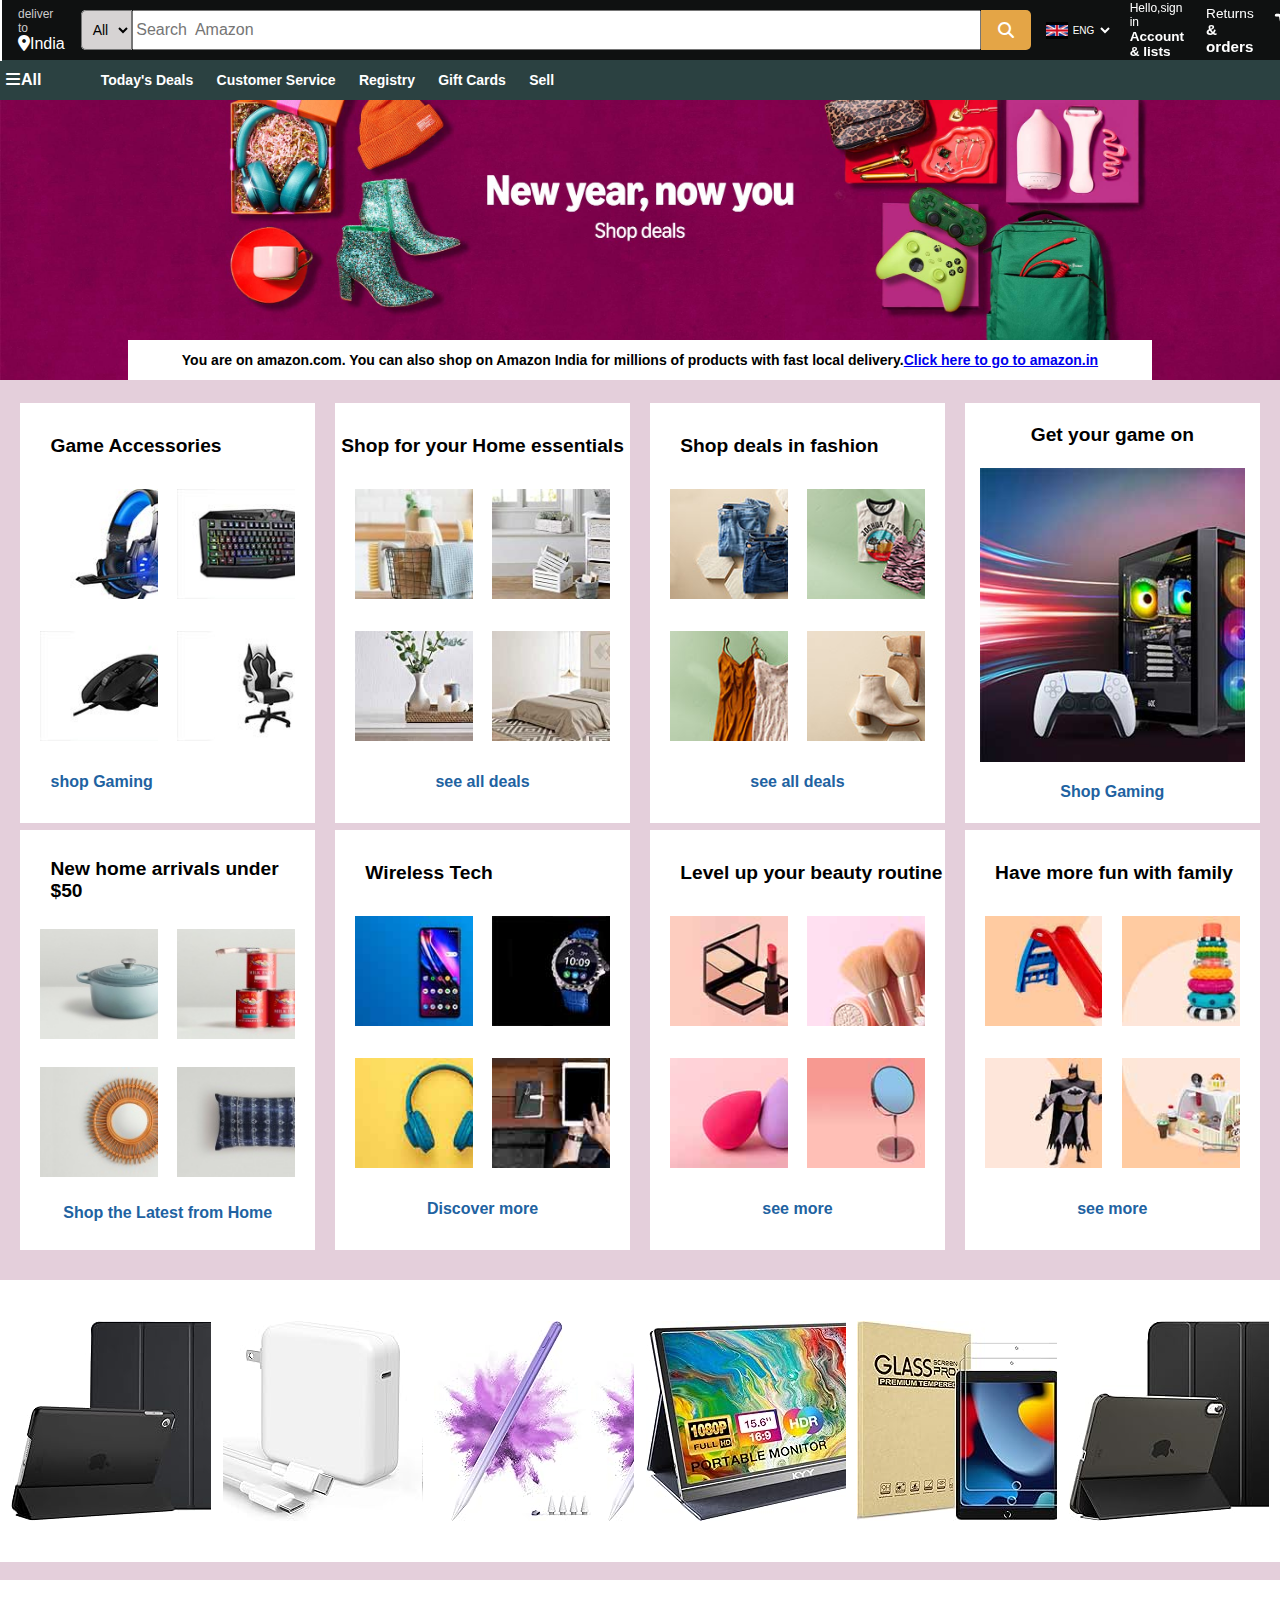
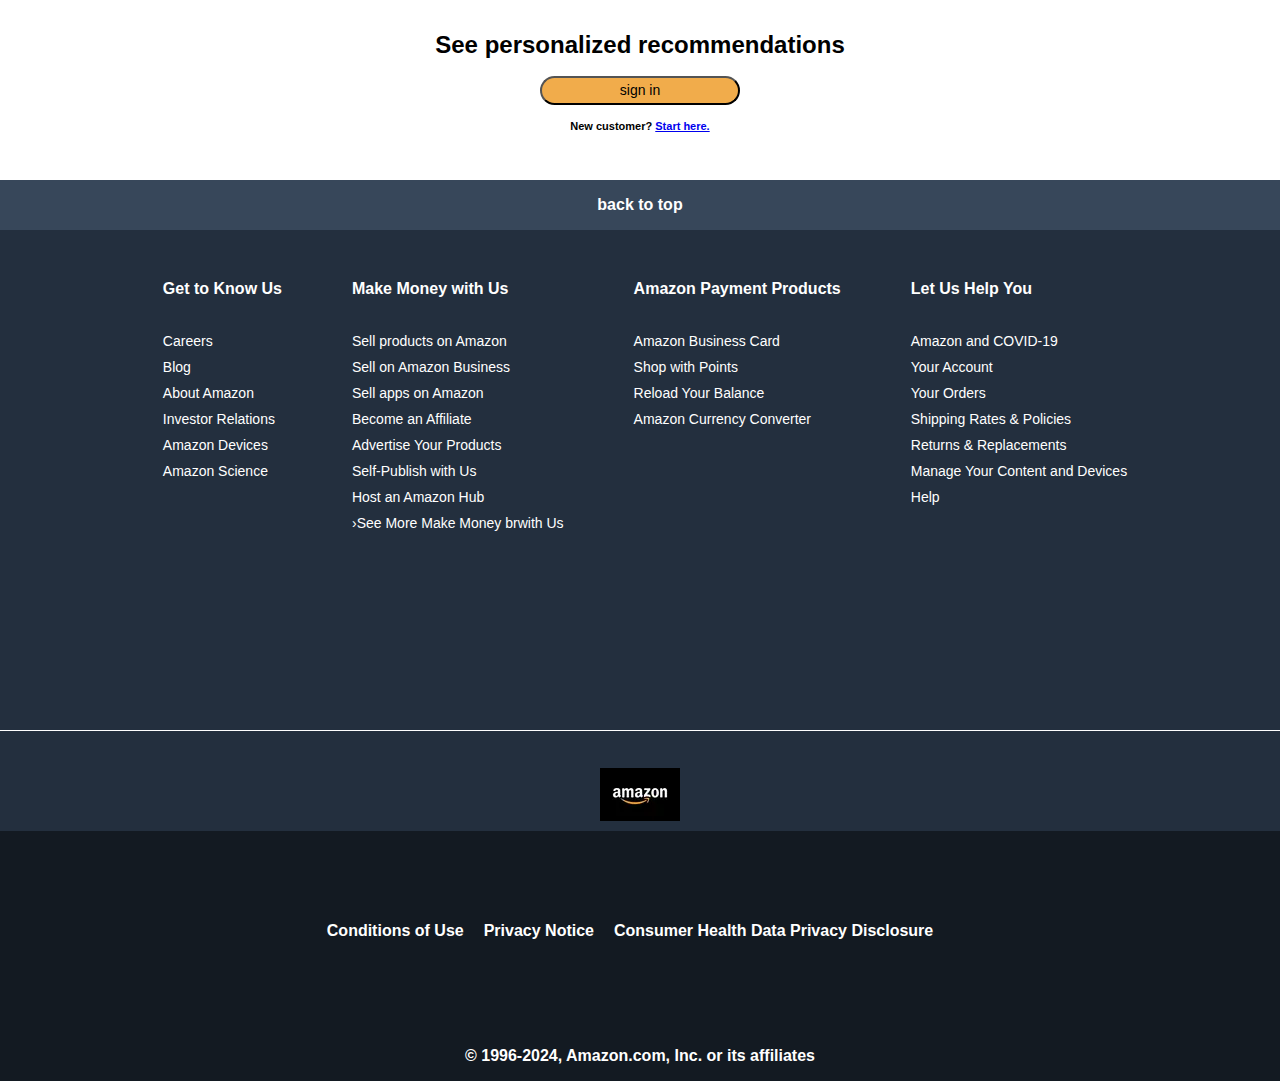
<file: index.html>
<!DOCTYPE html>
<html lang="en">
<head>
    <meta charset="UTF-8">
    <meta name="viewport" content="width=device-width, initial-scale=1.0">
    <title>Amazon_demo</title>
    <link rel="stylesheet" href="https://cdnjs.cloudflare.com/ajax/libs/font-awesome/6.7.2/css/all.min.css" integrity="sha512-Evv84Mr4kqVGRNSgIGL/F/aIDqQb7xQ2vcrdIwxfjThSH8CSR7PBEakCr51Ck+w+/U6swU2Im1vVX0SVk9ABhg==" crossorigin="anonymous" referrerpolicy="no-referrer">
    <link rel="stylesheet" href="index.css">
</head>
<body>
<header id="lets-go-top">
    <!-- for navigation bar  -->
     <div class="navbar">

        <div class="nav-logo border">
            <div class="logo">

            </div>
        </div>

        <!--for adress box-->
        <div class="address-box border">
            <p class="addr1">deliver to</p>
            <div class="icon">
                <i class="fa-solid fa-location-dot"></i>
                <p class="add2">India</p>
            </div>
        </div>

        <!--for search bar-->

        <div class="search">
            <div class="search-select">
                <select name="" id="" class="select">
                    <option value="">All</option>
                </select>
            </div>
            <div class="search-bar border">
                <input type="search" placeholder="Search  Amazon" class="bar">
            </div>
            <div class="search-button border">
                <i class="fa-solid fa-magnifying-glass"></i>
            </div>
        </div>

    <!--for language selection-->
    <div class="nav-lang ">
        <div class="lang-logo">
            
        </div>

        <select name="" id="" class="lang-name border">
            <option value="">ENG</option>
            <option value="">FRENCH</option>
            <option value="">HINDI</option>
        </select>
    </div>

    <!--for greeting box-->

    <div class="nav-greet border">
        <div class="nav-greet1">Hello,sign in</div>
        <div class="nav-greet2"><b>Account & lists</b></div>
    </div>

    <!--for returns and order box-->
    <div class="nav-returnbox  border">
        <div class="nav-return1">Returns</div>
        <div class="nav-return2"><b>& orders<b></div>
    </div>

    <!--for cart box in navbar-->

    <div class="nav-cart border">
        <div class="nav-cart-logo" style="transform: scale(1.8);">
            <i class="fa-solid fa-cart-shopping "></i>
        </div>
        <div class="nav-cart-text">
            <b>Cart</b>
        </div>
    </div>

     </div>
     <!--for invisible div-->
     <div class="invisible-div">
        
     </div>
     <!--for mini nav bar-->
  
    <div class="panel">
        <div class="panel-menu">
            <div class="menulogo border">
                <i class="fa-solid fa-bars"></i>
            </div>
            <div>All</div>
        </div>
        <div class="panel-options border">
            <p>Today's Deals</p>
            <p>Customer Service</p>
            <p> Registry</p>
            <p>Gift Cards</p> 
            <p>Sell</p>

        </div>
    </div>


</header>

<div class="hero_section">
    <div class="hero_message">You are on amazon.com. You can also shop on Amazon India for millions of products with fast local delivery. <a href="#"> Click here to go to amazon.in</a></div>
</div>

<div class="body_boxes">
    <div class="boxes">

        <div class="box1">
            <span style="color: black;font-weight: 700; font-size: 1.2rem;">  Game Accessories</span>
            
            <div class="box1-1">

            </div>
            <div class="box1-2">

            </div>
            <div class="box1-3">

            </div>
            <div class="box1-4">

            </div>
            <span style="color: #2162a1;">shop Gaming</span>

        </div>
     
       <div class="box2">
        <span style="color: black;font-weight: 700; font-size: 1.2rem;">Shop for your Home essentials</span>
        
        <div class="box2-1">

        </div>
        <div class="box2-2">

        </div>
        <div class="box2-3">

        </div>
        <div class="box2-4">

        </div>
        <span style="color: #2162a1;">see all deals</span>

       </div>


        <div class="box3">
             <span style="color: black;font-weight: 700; font-size: 1.2rem; width: 100%; margin-left: 30px;">Shop deals in fashion</span>
             
             <div class="box3-1">

             </div>
             <div class="box3-2">

             </div>
             <div class="box3-3">

             </div>
             <div class="box3-4">

             </div>
             <span style="color: #2162a1;">see all deals</span>

        </div>

        <div class="box4">
         <span style="color: black;font-weight: 700; font-size: 1.2rem;">Get your game on</span>
         <div class="box4-1">
            
         </div>
         <span style="color: #2162a1;">Shop Gaming</span>
        </div>
        
    

    <div class="box5">
        <span style="color: black;font-weight: 700; font-size: 1.2rem; width: 100%; margin-left: 30px;">New home arrivals under $50</span>
        
        <div class="box5-1">

        </div>
        <div class="box5-2">

        </div>
        <div class="box5-3">

        </div>
        <div class="box5-4">

        </div>
        <span style="color: #2162a1;">Shop the Latest from Home</span>

   </div>

   <div class="box6">
    <span style="color: black;font-weight: 700; font-size: 1.2rem; width: 100%; margin-left: 30px;">Wireless Tech</span>
    
    <div class="box6-1">

    </div>
    <div class="box6-2">

    </div>
    <div class="box6-3">

    </div>
    <div class="box6-4">

    </div>
    <span style="color: #2162a1;">Discover more</span>

    </div>

    <div class="box7">
        <span style="color: black;font-weight: 700; font-size: 1.2rem; width: 100%; margin-left: 30px;">Level up your beauty routine</span>
        
        <div class="box7-1">

        </div>
        <div class="box7-2">

        </div>
        <div class="box7-3">

        </div>
        <div class="box7-4">

        </div>
        <span style="color: #2162a1;">see more</span>

   </div>

   <div class="box8">
    <span style="color: black;font-weight: 700; font-size: 1.2rem; width: 100%; margin-left: 30px;">Have more fun with family</span>
    
    <div class="box8-1">

    </div>
    <div class="box8-2">

    </div>
    <div class="box8-3">

    </div>
    <div class="box8-4">

    </div>
    <span style="color: #2162a1;">see more</span>

   </div>


  
</div>
</div>
<div class="hero2-cont">

    <div class="hero-sec2">

        <div class="hero1">
    
        </div>
        <div class="hero2">
    
        </div>
        <div class="hero3">
    
        </div>
        <div class="hero4">
    
        </div>
        <div class="hero5">
    
        </div>
        <div class="hero6">
    
        </div>
    
    </div>

</div>

<div class="sign-in">

    <div class="sign-in-1">

        See personalized recommendations
        
    </div>
    
    <div class="sign-in-2">

        <button>sign in</button>
       
    </div>
    
    <div class="sign-in-3">
        <p>New customer? <a href="#">Start here.</a></p>
    </div>
    

</div>


<footer>

    <div class="back-to-top">
         <span style="color: white;"><a href="#lets-go-top">back to top</a></span>
    </div>

    <div class="other-options">

        <ul>
            <li style="display: inline-block; font-size: 16px; font-weight: 800; margin-bottom: 25px; margin-top: 50px;">Get to Know Us</li>
            <li>Careers</li>
            <li>Blog</li>
            <li>About Amazon</li>
            <li>Investor Relations</li>
            <li>Amazon Devices</li>
            <li>Amazon Science</li>
            

        </ul>
        
        <ul>
            <li style="display: inline-block; font-size: 16px; font-weight: 800; margin-bottom: 25px; margin-top: 50px;">Make Money with Us</li>
            <li>Sell products on Amazon</li>
            <li>Sell on Amazon Business</li>
            <li>Sell apps on Amazon</li>
            <li>Become an Affiliate</li>
            <li>Advertise Your Products</li>
            <li>Self-Publish with Us</li>
            <li>Host an Amazon Hub</li>
            <li>›See More Make Money brwith Us</li>
        </ul>

        <ul>
            <li style="display: inline-block; font-size: 16px; font-weight: 800; margin-bottom: 25px; margin-top: 50px;">Amazon Payment Products</li>
            <li>Amazon Business Card</li>
            <li>Shop with Points</li>
            <li>Reload Your Balance</li>
            <li>Amazon Currency Converter</li>
        </ul>

        <ul>
            <li style="display: inline-block; font-size: 16px; font-weight: 800; margin-bottom: 25px; margin-top: 50px;">Let Us Help You</li>
            <li>Amazon and COVID-19</li>
            <li>Your Account</li>
            <li>Your Orders</li>
            <li>Shipping Rates & Policies</li>
            <li>Returns & Replacements</li>
            <li>Manage Your Content and Devices</li>
            <li>Help</li>
        </ul>  

    </div>

    
    <div class="amaz-logo">
        <div class="logo-fin">

        </div>
    </div>

    <div class="copyright">

        <a>Conditions of Use</a>
        <a>Privacy Notice</a>
        <a>Consumer Health Data Privacy Disclosure</a>
        
        
    </div>

    <div class="sub-copyright">
        <a style="display: block;">© 1996-2024, Amazon.com, Inc. or its affiliates</a>
    </div>
    


</footer>

</body>
</html>
</file>
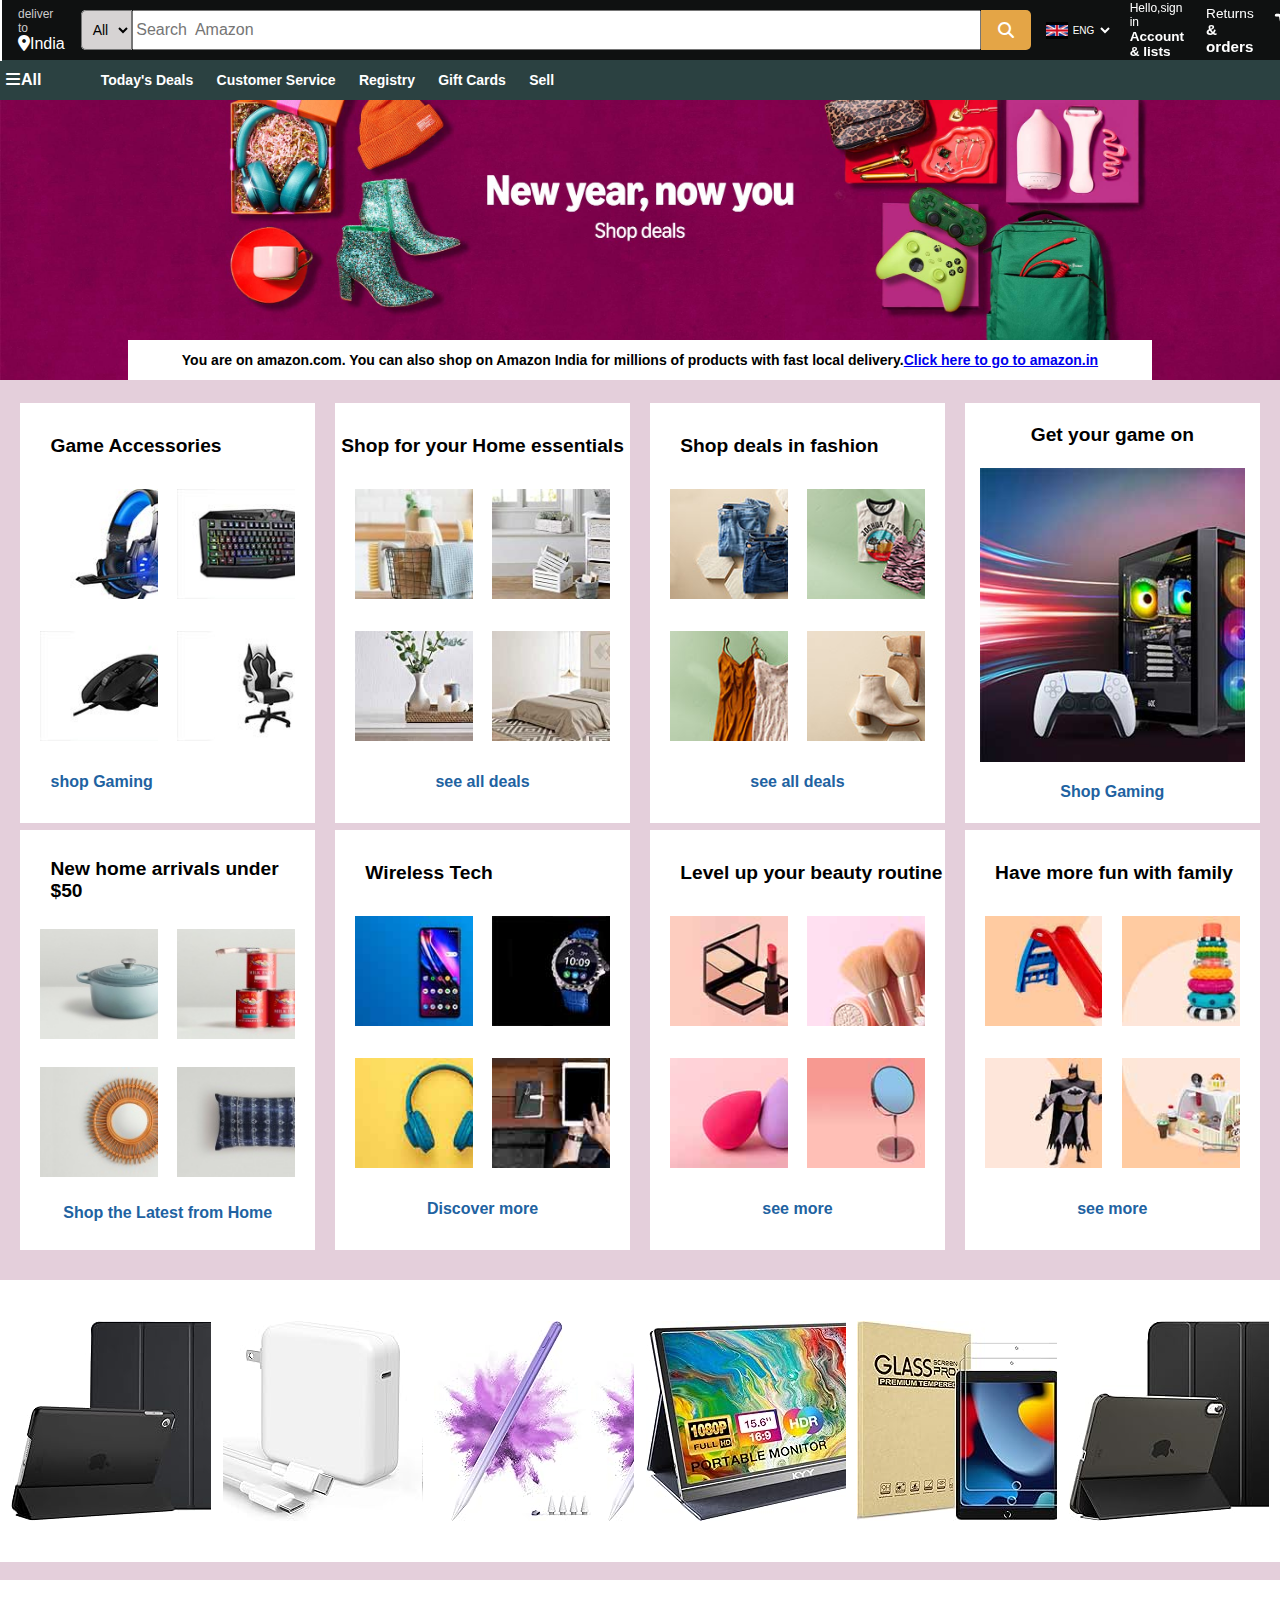
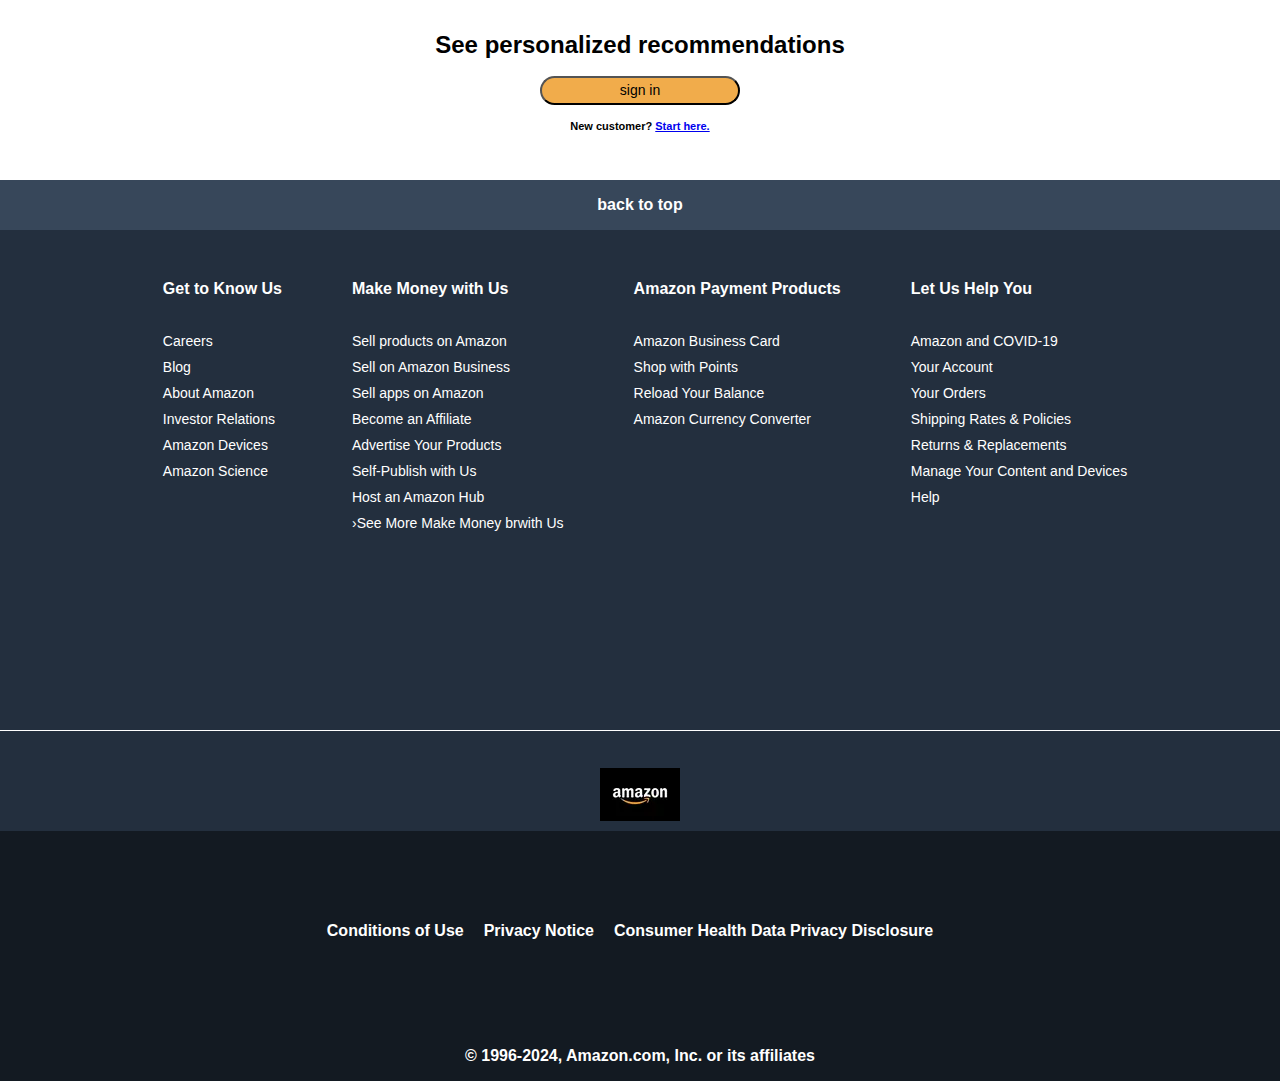
<file: amazon.html>
<!DOCTYPE html>
<html lang="en">
<head>
    <meta charset="UTF-8">
    <meta name="viewport" content="width=device-width, initial-scale=1.0">
    <title>Amazon_demo</title>
    <link rel="stylesheet" href="https://cdnjs.cloudflare.com/ajax/libs/font-awesome/6.7.2/css/all.min.css" integrity="sha512-Evv84Mr4kqVGRNSgIGL/F/aIDqQb7xQ2vcrdIwxfjThSH8CSR7PBEakCr51Ck+w+/U6swU2Im1vVX0SVk9ABhg==" crossorigin="anonymous" referrerpolicy="no-referrer">
    <link rel="stylesheet" href="amazon.css">
</head>
<body>
<header id="lets-go-top">
    <!-- for navigation bar  -->
     <div class="navbar">

        <div class="nav-logo border">
            <div class="logo">

            </div>
        </div>

        <!--for adress box-->
        <div class="address-box border">
            <p class="addr1">deliver to</p>
            <div class="icon">
                <i class="fa-solid fa-location-dot"></i>
                <p class="add2">India</p>
            </div>
        </div>

        <!--for search bar-->

        <div class="search">
            <div class="search-select">
                <select name="" id="" class="select">
                    <option value="">All</option>
                </select>
            </div>
            <div class="search-bar border">
                <input type="search" placeholder="Search  Amazon" class="bar">
            </div>
            <div class="search-button border">
                <i class="fa-solid fa-magnifying-glass"></i>
            </div>
        </div>

    <!--for language selection-->
    <div class="nav-lang ">
        <div class="lang-logo">
            
        </div>

        <select name="" id="" class="lang-name border">
            <option value="">ENG</option>
            <option value="">FRENCH</option>
            <option value="">HINDI</option>
        </select>
    </div>

    <!--for greeting box-->

    <div class="nav-greet border">
        <div class="nav-greet1">Hello,sign in</div>
        <div class="nav-greet2"><b>Account & lists</b></div>
    </div>

    <!--for returns and order box-->
    <div class="nav-returnbox  border">
        <div class="nav-return1">Returns</div>
        <div class="nav-return2"><b>& orders<b></div>
    </div>

    <!--for cart box in navbar-->

    <div class="nav-cart border">
        <div class="nav-cart-logo" style="transform: scale(1.8);">
            <i class="fa-solid fa-cart-shopping "></i>
        </div>
        <div class="nav-cart-text">
            <b>Cart</b>
        </div>
    </div>

     </div>
     <!--for invisible div-->
     <div class="invisible-div">
        
     </div>
     <!--for mini nav bar-->
  
    <div class="panel">
        <div class="panel-menu">
            <div class="menulogo border">
                <i class="fa-solid fa-bars"></i>
            </div>
            <div>All</div>
        </div>
        <div class="panel-options border">
            <p>Today's Deals</p>
            <p>Customer Service</p>
            <p> Registry</p>
            <p>Gift Cards</p> 
            <p>Sell</p>

        </div>
    </div>


</header>

<div class="hero_section">
    <div class="hero_message">You are on amazon.com. You can also shop on Amazon India for millions of products with fast local delivery. <a href="#"> Click here to go to amazon.in</a></div>
</div>

<div class="body_boxes">
    <div class="boxes">

        <div class="box1">
            <span style="color: black;font-weight: 700; font-size: 1.2rem;">  Game Accessories</span>
            
            <div class="box1-1">

            </div>
            <div class="box1-2">

            </div>
            <div class="box1-3">

            </div>
            <div class="box1-4">

            </div>
            <span style="color: #2162a1;">shop Gaming</span>

        </div>
     
       <div class="box2">
        <span style="color: black;font-weight: 700; font-size: 1.2rem;">Shop for your Home essentials</span>
        
        <div class="box2-1">

        </div>
        <div class="box2-2">

        </div>
        <div class="box2-3">

        </div>
        <div class="box2-4">

        </div>
        <span style="color: #2162a1;">see all deals</span>

       </div>


        <div class="box3">
             <span style="color: black;font-weight: 700; font-size: 1.2rem; width: 100%; margin-left: 30px;">Shop deals in fashion</span>
             
             <div class="box3-1">

             </div>
             <div class="box3-2">

             </div>
             <div class="box3-3">

             </div>
             <div class="box3-4">

             </div>
             <span style="color: #2162a1;">see all deals</span>

        </div>

        <div class="box4">
         <span style="color: black;font-weight: 700; font-size: 1.2rem;">Get your game on</span>
         <div class="box4-1">
            
         </div>
         <span style="color: #2162a1;">Shop Gaming</span>
        </div>
        
    

    <div class="box5">
        <span style="color: black;font-weight: 700; font-size: 1.2rem; width: 100%; margin-left: 30px;">New home arrivals under $50</span>
        
        <div class="box5-1">

        </div>
        <div class="box5-2">

        </div>
        <div class="box5-3">

        </div>
        <div class="box5-4">

        </div>
        <span style="color: #2162a1;">Shop the Latest from Home</span>

   </div>

   <div class="box6">
    <span style="color: black;font-weight: 700; font-size: 1.2rem; width: 100%; margin-left: 30px;">Wireless Tech</span>
    
    <div class="box6-1">

    </div>
    <div class="box6-2">

    </div>
    <div class="box6-3">

    </div>
    <div class="box6-4">

    </div>
    <span style="color: #2162a1;">Discover more</span>

    </div>

    <div class="box7">
        <span style="color: black;font-weight: 700; font-size: 1.2rem; width: 100%; margin-left: 30px;">Level up your beauty routine</span>
        
        <div class="box7-1">

        </div>
        <div class="box7-2">

        </div>
        <div class="box7-3">

        </div>
        <div class="box7-4">

        </div>
        <span style="color: #2162a1;">see more</span>

   </div>

   <div class="box8">
    <span style="color: black;font-weight: 700; font-size: 1.2rem; width: 100%; margin-left: 30px;">Have more fun with family</span>
    
    <div class="box8-1">

    </div>
    <div class="box8-2">

    </div>
    <div class="box8-3">

    </div>
    <div class="box8-4">

    </div>
    <span style="color: #2162a1;">see more</span>

   </div>


  
</div>
</div>
<div class="hero2-cont">

    <div class="hero-sec2">

        <div class="hero1">
    
        </div>
        <div class="hero2">
    
        </div>
        <div class="hero3">
    
        </div>
        <div class="hero4">
    
        </div>
        <div class="hero5">
    
        </div>
        <div class="hero6">
    
        </div>
    
    </div>

</div>

<div class="sign-in">

    <div class="sign-in-1">

        See personalized recommendations
        
    </div>
    
    <div class="sign-in-2">

        <button>sign in</button>
       
    </div>
    
    <div class="sign-in-3">
        <p>New customer? <a href="#">Start here.</a></p>
    </div>
    

</div>


<footer>

    <div class="back-to-top">
         <span style="color: white;"><a href="#lets-go-top">back to top</a></span>
    </div>

    <div class="other-options">

        <ul>
            <li style="display: inline-block; font-size: 16px; font-weight: 800; margin-bottom: 25px; margin-top: 50px;">Get to Know Us</li>
            <li>Careers</li>
            <li>Blog</li>
            <li>About Amazon</li>
            <li>Investor Relations</li>
            <li>Amazon Devices</li>
            <li>Amazon Science</li>
            

        </ul>
        
        <ul>
            <li style="display: inline-block; font-size: 16px; font-weight: 800; margin-bottom: 25px; margin-top: 50px;">Make Money with Us</li>
            <li>Sell products on Amazon</li>
            <li>Sell on Amazon Business</li>
            <li>Sell apps on Amazon</li>
            <li>Become an Affiliate</li>
            <li>Advertise Your Products</li>
            <li>Self-Publish with Us</li>
            <li>Host an Amazon Hub</li>
            <li>›See More Make Money brwith Us</li>
        </ul>

        <ul>
            <li style="display: inline-block; font-size: 16px; font-weight: 800; margin-bottom: 25px; margin-top: 50px;">Amazon Payment Products</li>
            <li>Amazon Business Card</li>
            <li>Shop with Points</li>
            <li>Reload Your Balance</li>
            <li>Amazon Currency Converter</li>
        </ul>

        <ul>
            <li style="display: inline-block; font-size: 16px; font-weight: 800; margin-bottom: 25px; margin-top: 50px;">Let Us Help You</li>
            <li>Amazon and COVID-19</li>
            <li>Your Account</li>
            <li>Your Orders</li>
            <li>Shipping Rates & Policies</li>
            <li>Returns & Replacements</li>
            <li>Manage Your Content and Devices</li>
            <li>Help</li>
        </ul>  

    </div>

    
    <div class="amaz-logo">
        <div class="logo-fin">

        </div>
    </div>

    <div class="copyright">

        <a>Conditions of Use</a>
        <a>Privacy Notice</a>
        <a>Consumer Health Data Privacy Disclosure</a>
        
        
    </div>

    <div class="sub-copyright">
        <a style="display: block;">© 1996-2024, Amazon.com, Inc. or its affiliates</a>
    </div>
    


</footer>

</body>
</html>
</file>
<file: index.css>
*{
    margin:0;
    border: border-box;
    font-family: arial;
}

.navbar{
    height: 60px;
    width: 100%;
    background-color: #0f1111;
    color: white;
    display: flex;
    align-items: center;
    position: fixed;
    /* justify-content: space-evenly; */
  
}

.nav-logo{
    height: 60px;
    width: 100px;
    margin-right: 15px;
}

.logo{
    background-image:url(logo_amazon.webp);
    background-size: cover;
    height: 60px;
}

.border{
    border: 1px solid transparent;
}
.border:hover{
    border:0.75px solid white ;
}

/**address box **/

.addrress-box{
    height: 50px;
    width: 100.64px;
    margin-right: 5px;
}

.icon{
    display: flex;
}
.addr1{
    color: #cccccc;
    font-size:12px ;
}
.addr2{
    color: white;
    font-size:14px ;
}

/** search bar **/
.search{
    width: 950px;
    height: 60px;
    display: flex;
    flex-direction: row;
    justify-content:space-evenly;
    align-items:center;
    margin-left: 15px;
    margin-right: 15px;
}

.search-select{
    height: 40px;
    width: 51.6px;
    background-color: #efefef;
    border-top-left-radius: 5px;
    border-bottom-left-radius: 5px;
    border: none;
    
}
.select{
   height: 100%;
   width: 100%;
   text-align: center;
   font-size: 14px;
   background-color: #d4d1d1f6;
   border-top-left-radius: 5px;
   border-bottom-left-radius: 5px;
 
}

.search-bar{
    width: 850px;
    height: 40px;
    border: none;

}

.bar{
    width: 100%;
    height: 100%;
    font-size: 1rem;
    transform: scale(1);
}

.search-bar:hover{
    border: 2px solid orange;
}

.search-button{
    height: 40px;
    width: 50px;
    background-color: rgb(228, 165, 70);
    display: flex;
    align-items: center;
    justify-content: center;
    border: none;
    border-top-right-radius: 5px;
    border-bottom-right-radius: 5px;
 
}

/** for language selection box **/

.nav-lang{
    height: 50px;
    width: 75px;
    display: flex;
    justify-content: space-evenly;
    align-items: center;
}

.lang-logo{
    height:17px ;
    width:22px ;
    background-image: url(eng_logo.png);
    background-size: cover;
}

.lang-name{
    height: 20.0px;
    width: 46px;
    font-size: 10px;
    background-color: #0f1111;
    color: white;
}

/** for greeting bar in nav bar**/
.nav-greet{
    margin-left: 15px;
    
}
.nav-greet1{
    font-size: 0.75rem;
}
.nav-greet2{
    font-size: 0.85rem;
}

/** for return and orders box **/
.nav-returnbox {
      margin-left: 20px;
}
.nav-return1{
    font-size: 0.85rem;
}
.nav-return2{
    font-size: 0.95rem;
}

/** for cart option in nav bar **/

.nav-cart{
    height: 55px;
    width: 70px;
    margin-left: 20px;
    display: flex;
    align-items: center;
    justify-content: space-evenly;
}
/** for invisible div **/
.invisible-div{
    height: 60px;
    visibility: hidden;
}

/** for mini nav bar **/
.panel{
    height: 40px;
    width: 100%;
    background-color:#2b4141;
    /* position: relative;
    top: 60px; */
    color: white;
    display: flex;

}

.panel-menu{
    display: flex;
    justify-content: center;
    align-items: center;
    padding: 5px;
}

.panel p{
    display: inline;
   
}

.panel-options{
    width: 500px;
    margin-left: 30px;
    display: flex;
    justify-content: space-evenly;
    align-items: center;
    font-size: 14px;

  
}

/** for hero section **/
 .hero_section{
    height: 280px;
    background-image: url(hero_sec.jpg);
    background-size: cover;
    display: flex;
    justify-content: center;
    align-items: flex-end;
  
 }

 .hero_message{
    
    height: 40px ;
    width:80% ;
    background-color: white;
    color: black;
    display: flex;
    justify-content: center;
    align-items: center;
    font-size: 14px;
 }

 .body_boxes{
    background-color: rgb(228, 207, 219);
    height: 900px;
    display: flex;
    flex-wrap: wrap;
    align-items: center;
    justify-content: space-evenly;
    align-content: space-evenly;
 }

 .boxes{
    background-color:transparent;
    width: 100%;
    height: 95%;
    display: flex;
    justify-content: space-evenly;
    flex-wrap: wrap;
    
 }

 .box1{
    height: 420px;
    width:23% ;
    display: flex;
    flex-wrap: wrap;
    justify-content: space-evenly;
    align-items:center;
    align-content: space-evenly;
    background-color: white;
  
 }

.box1 span{
    width: 100%;
    margin-left: 30px;
}
 
 .box1-1{
    height: 110px;
    width:40% ;
    background-image: url(box1.1.jpg);
    background-size: cover;
 }
 .box1-2{
    height: 110px;
    width:40% ;
    background-image: url(box1.2.jpg);
    background-size: cover;
 }
 .box1-3{
    height: 110px;
    width:40% ;
    background-image: url(box1.3.jpg);
    background-size: cover;
 }
 .box1-4{
    height: 110px;
    width:40% ;
    background-image: url(box1.4.jpg);
    background-size: cover;
 }

 .box2{
    height: 420px;
    width:23% ;
    display: flex;
    flex-wrap: wrap;
    justify-content: space-evenly;
    align-items:center;
    align-content: space-evenly;
    background-color: white;
  
 }
 .box2-1{
    height: 110px;
    width:40% ;
    background-image: url(box2.1.jpg);
    background-size: cover;
 }
 .box2-2{
    height: 110px;
    width:40% ;
    background-image: url(box2.2.jpg);
    background-size: cover;
 }
 .box2-3{
    height: 110px;
    width:40% ;
    background-image: url(box2.3.jpg);
    background-size: cover;
 }
 .box2-4{
    height: 110px;
    width:40% ;
    background-image: url(box2.4.jpg);
    background-size: cover;
 }



 .box3{
    height: 420px;
    width:23% ;
    display: flex;
    flex-wrap: wrap;
    justify-content: space-evenly;
    align-items:center;
    align-content: space-evenly;
    background-color: white;
 }
 .box3-1{
    height: 110px;
    width:40% ;
    background-image: url(box3.1.jpg);
    background-size: cover;
 }
 .box3-2{
    height: 110px;
    width:40% ;
    background-image: url(box3.2.jpg);
    background-size: cover;
 }
 .box3-3{
    height: 110px;
    width:40% ;
    background-image: url(box3.3.jpg);
    background-size: cover;
 }
 .box3-4{
    height: 110px;
    width:40% ;
    background-image: url(box3.4.jpg);
    background-size: cover;
 }


 .box4{
    height: 420px;
    width:23% ;
    display: flex;
    flex-wrap: wrap;
    justify-content: center;
    align-items: center;
    align-content: space-evenly;
    background-color: white;
    
 }
 .box4-1{
    height:70% ;
    width: 90%;
    background-image: url(box4.jpg);
    background-size: cover;
 }

 .box5{
    height: 420px;
    width:23% ;
    display: flex;
    flex-wrap: wrap;
    justify-content: space-evenly;
    align-items:center;
    align-content: space-evenly;
    background-color: white;
  
 }
 .box5-1{
    height: 110px;
    width:40% ;
    background-image: url(box5.1.jpg);
    background-size: cover;
 }
 .box5-2{
    height: 110px;
    width:40% ;
    background-image: url(box5.2.jpg);
    background-size: cover;
 }
 .box5-3{
    height: 110px;
    width:40% ;
    background-image: url(box5.3.jpg);
    background-size: cover;
 }
 .box5-4{
    height: 110px;
    width:40% ;
    background-image: url(box5.4.jpg);
    background-size: cover;
 }

 .box6{
    height: 420px;
    width:23% ;
    display: flex;
    flex-wrap: wrap;
    justify-content: space-evenly;
    align-items:center;
    align-content: space-evenly;
    background-color: white;
  
 }
 .box6-1{
    height: 110px;
    width:40% ;
    background-image: url(box6.1.jpg);
    background-size: cover;
 }
 .box6-2{
    height: 110px;
    width:40% ;
    background-image: url(box6.2.jpg);
    background-size: cover;
 }
 .box6-3{
    height: 110px;
    width:40% ;
    background-image: url(box6.3.jpg);
    background-size: cover;
 }
 .box6-4{
    height: 110px;
    width:40% ;
    background-image: url(box6.4.jpg);
    background-size: cover;
 }

 .box7{
    height: 420px;
    width:23% ;
    display: flex;
    flex-wrap: wrap;
    justify-content: space-evenly;
    align-items:center;
    align-content: space-evenly;
    background-color: white;
  
 }
 .box7-1{
    height: 110px;
    width:40% ;
    background-image: url(box7.1.jpg);
    background-size: cover;
 }
 .box7-2{
    height: 110px;
    width:40% ;
    background-image: url(box7.2.jpg);
    background-size: cover;
 }
 .box7-3{
    height: 110px;
    width:40% ;
    background-image: url(box7.3.jpg);
    background-size: cover;
 }
 .box7-4{
    height: 110px;
    width:40% ;
    background-image: url(box7.4.jpg);
    background-size: cover;
 }

 .box8{
    height: 420px;
    width:23% ;
    display: flex;
    flex-wrap: wrap;
    justify-content: space-evenly;
    align-items:center;
    align-content: space-evenly;
    background-color: white;
  
 }
 .box8-1{
    height: 110px;
    width:40% ;
    background-image: url(box8.1.jpg);
    background-size: cover;
 }
 .box8-2{
    height: 110px;
    width:40% ;
    background-image: url(box8.2.jpg);
    background-size: cover;
 }
 .box8-3{
    height: 110px;
    width:40% ;
    background-image: url(box8.3.jpg);
    background-size: cover;
 }
 .box8-4{
    height: 110px;
    width:40% ;
    background-image: url(box8.4.jpg);
    background-size: cover;
 }




 

 


 .boxes a{
    color: rgb(80, 119, 143);
    font-size: 0.9rem;
    position: relative;
    right: 90px;
 }

 /** hero section 2 **/

 .hero2-cont{
    background-color:rgb(228, 207, 219) ; 
    height: 300px;
 }

 .hero-sec2{
    height: 282px;
    background-color: white;
    display: flex;
    justify-content: space-evenly;
    align-items: center;
    margin-bottom: 10px;

 }

 .hero1{
    height:200px ;
    width: 200px;
    background-image: url(hero1.jpg);
 }

 .hero2{
    height:200px ;
    width: 200px;
    background-image: url(hero2.jpg);
 }

 .hero3{
    height:200px ;
    width: 200px;
    background-image: url(hero3.jpg);
 }

 .hero4{
    height:200px ;
    width: 200px;
    background-image: url(hero4.jpg);
 }

 .hero5{
    height:200px ;
    width: 200px;
    background-image: url(hero5.jpg);
 }

 .hero6{
    height:200px ;
    width: 200px;
    background-image: url(hero6.jpg);
 }

 /** sign in bar **/

 .sign-in{
    height: 200px;
    display: flex;
    flex-direction: column;
    justify-content: center;
    align-items: center;
    background-color: white;
    flex-wrap: wrap;
 }
 .sign-in-1{
   
   color: black;
   font-weight: 700;
   font-size: 24px;
   line-height: 32px;
 
 }
 .sign-in-2 button{
   width: 200px;
   height: 29px;
   border-radius: 15px;
   font-size: 14px;
   color: black;
   background-color: rgb(241, 172, 75);
   text-align: center;
   margin-top: 15px;
   margin-bottom: 15px;
 }
 .sign-in-3{
   font-size: 11px;
 }




 /** footer **/

 .back-to-top{
    height: 50px;
    background-color:#37475a;
    display: flex;
    justify-content: center;
    align-items: center;
 }

 .back-to-top a{
    text-decoration: none;
    color: white;

 }

 .other-options{
    height: 500px;
    background-color: #232f3e;
    color: white;
    display: flex;
    justify-content: center;
    align-items: flex-start;
    align-content: space-around;
 }

 .other-options ul{
    margin-right: 30px;
 }

 .other-options li{

    font-size: 14px;
    font-weight: normal;
    margin-top: 10px;
    list-style-type: none;
    
 }

 .amaz-logo{
    height: 100px;
    display: flex;
    justify-content: center;
    align-items: flex-end;
    background-color: #232f3e;
    border-top: 0.5px solid white;

 }
 .logo-fin{
    height:53px ;
    width: 80px;
    background-image: url(amaz-log.webp);
    background-size: cover;
    margin-bottom: 10px;

 }


 .copyright{
    height: 200px;
    background-color: #131a22;
    display: flex;
    justify-content: center;
    align-items: center;
    color: white;

 }
.copyright a{
    margin-right: 20px;
}
.sub-copyright{
    height: 50px;
    background-color: #131a22;
    display: flex;
    justify-content: center;
    align-items: center;
    color: white;

}
</file>
<file: amazon.css>
*{
    margin:0;
    border: border-box;
    font-family: arial;
}

.navbar{
    height: 60px;
    width: 100%;
    background-color: #0f1111;
    color: white;
    display: flex;
    align-items: center;
    position: fixed;
    /* justify-content: space-evenly; */
  
}

.nav-logo{
    height: 60px;
    width: 100px;
    margin-right: 15px;
}

.logo{
    background-image:url(logo_amazon.webp);
    background-size: cover;
    height: 60px;
}

.border{
    border: 1px solid transparent;
}
.border:hover{
    border:0.75px solid white ;
}

/**address box **/

.addrress-box{
    height: 50px;
    width: 100.64px;
    margin-right: 5px;
}

.icon{
    display: flex;
}
.addr1{
    color: #cccccc;
    font-size:12px ;
}
.addr2{
    color: white;
    font-size:14px ;
}

/** search bar **/
.search{
    width: 950px;
    height: 60px;
    display: flex;
    flex-direction: row;
    justify-content:space-evenly;
    align-items:center;
    margin-left: 15px;
    margin-right: 15px;
}

.search-select{
    height: 40px;
    width: 51.6px;
    background-color: #efefef;
    border-top-left-radius: 5px;
    border-bottom-left-radius: 5px;
    border: none;
    
}
.select{
   height: 100%;
   width: 100%;
   text-align: center;
   font-size: 14px;
   background-color: #d4d1d1f6;
   border-top-left-radius: 5px;
   border-bottom-left-radius: 5px;
 
}

.search-bar{
    width: 850px;
    height: 40px;
    border: none;

}

.bar{
    width: 100%;
    height: 100%;
    font-size: 1rem;
    transform: scale(1);
}

.search-bar:hover{
    border: 2px solid orange;
}

.search-button{
    height: 40px;
    width: 50px;
    background-color: rgb(228, 165, 70);
    display: flex;
    align-items: center;
    justify-content: center;
    border: none;
    border-top-right-radius: 5px;
    border-bottom-right-radius: 5px;
 
}

/** for language selection box **/

.nav-lang{
    height: 50px;
    width: 75px;
    display: flex;
    justify-content: space-evenly;
    align-items: center;
}

.lang-logo{
    height:17px ;
    width:22px ;
    background-image: url(eng_logo.png);
    background-size: cover;
}

.lang-name{
    height: 20.0px;
    width: 46px;
    font-size: 10px;
    background-color: #0f1111;
    color: white;
}

/** for greeting bar in nav bar**/
.nav-greet{
    margin-left: 15px;
    
}
.nav-greet1{
    font-size: 0.75rem;
}
.nav-greet2{
    font-size: 0.85rem;
}

/** for return and orders box **/
.nav-returnbox {
      margin-left: 20px;
}
.nav-return1{
    font-size: 0.85rem;
}
.nav-return2{
    font-size: 0.95rem;
}

/** for cart option in nav bar **/

.nav-cart{
    height: 55px;
    width: 70px;
    margin-left: 20px;
    display: flex;
    align-items: center;
    justify-content: space-evenly;
}
/** for invisible div **/
.invisible-div{
    height: 60px;
    visibility: hidden;
}

/** for mini nav bar **/
.panel{
    height: 40px;
    width: 100%;
    background-color:#2b4141;
    /* position: relative;
    top: 60px; */
    color: white;
    display: flex;

}

.panel-menu{
    display: flex;
    justify-content: center;
    align-items: center;
    padding: 5px;
}

.panel p{
    display: inline;
   
}

.panel-options{
    width: 500px;
    margin-left: 30px;
    display: flex;
    justify-content: space-evenly;
    align-items: center;
    font-size: 14px;

  
}

/** for hero section **/
 .hero_section{
    height: 280px;
    background-image: url(hero_sec.jpg);
    background-size: cover;
    display: flex;
    justify-content: center;
    align-items: flex-end;
  
 }

 .hero_message{
    
    height: 40px ;
    width:80% ;
    background-color: white;
    color: black;
    display: flex;
    justify-content: center;
    align-items: center;
    font-size: 14px;
 }

 .body_boxes{
    background-color: rgb(228, 207, 219);
    height: 900px;
    display: flex;
    flex-wrap: wrap;
    align-items: center;
    justify-content: space-evenly;
    align-content: space-evenly;
 }

 .boxes{
    background-color:transparent;
    width: 100%;
    height: 95%;
    display: flex;
    justify-content: space-evenly;
    flex-wrap: wrap;
    
 }

 .box1{
    height: 420px;
    width:23% ;
    display: flex;
    flex-wrap: wrap;
    justify-content: space-evenly;
    align-items:center;
    align-content: space-evenly;
    background-color: white;
  
 }

.box1 span{
    width: 100%;
    margin-left: 30px;
}
 
 .box1-1{
    height: 110px;
    width:40% ;
    background-image: url(box1.1.jpg);
    background-size: cover;
 }
 .box1-2{
    height: 110px;
    width:40% ;
    background-image: url(box1.2.jpg);
    background-size: cover;
 }
 .box1-3{
    height: 110px;
    width:40% ;
    background-image: url(box1.3.jpg);
    background-size: cover;
 }
 .box1-4{
    height: 110px;
    width:40% ;
    background-image: url(box1.4.jpg);
    background-size: cover;
 }

 .box2{
    height: 420px;
    width:23% ;
    display: flex;
    flex-wrap: wrap;
    justify-content: space-evenly;
    align-items:center;
    align-content: space-evenly;
    background-color: white;
  
 }
 .box2-1{
    height: 110px;
    width:40% ;
    background-image: url(box2.1.jpg);
    background-size: cover;
 }
 .box2-2{
    height: 110px;
    width:40% ;
    background-image: url(box2.2.jpg);
    background-size: cover;
 }
 .box2-3{
    height: 110px;
    width:40% ;
    background-image: url(box2.3.jpg);
    background-size: cover;
 }
 .box2-4{
    height: 110px;
    width:40% ;
    background-image: url(box2.4.jpg);
    background-size: cover;
 }



 .box3{
    height: 420px;
    width:23% ;
    display: flex;
    flex-wrap: wrap;
    justify-content: space-evenly;
    align-items:center;
    align-content: space-evenly;
    background-color: white;
 }
 .box3-1{
    height: 110px;
    width:40% ;
    background-image: url(box3.1.jpg);
    background-size: cover;
 }
 .box3-2{
    height: 110px;
    width:40% ;
    background-image: url(box3.2.jpg);
    background-size: cover;
 }
 .box3-3{
    height: 110px;
    width:40% ;
    background-image: url(box3.3.jpg);
    background-size: cover;
 }
 .box3-4{
    height: 110px;
    width:40% ;
    background-image: url(box3.4.jpg);
    background-size: cover;
 }


 .box4{
    height: 420px;
    width:23% ;
    display: flex;
    flex-wrap: wrap;
    justify-content: center;
    align-items: center;
    align-content: space-evenly;
    background-color: white;
    
 }
 .box4-1{
    height:70% ;
    width: 90%;
    background-image: url(box4.jpg);
    background-size: cover;
 }

 .box5{
    height: 420px;
    width:23% ;
    display: flex;
    flex-wrap: wrap;
    justify-content: space-evenly;
    align-items:center;
    align-content: space-evenly;
    background-color: white;
  
 }
 .box5-1{
    height: 110px;
    width:40% ;
    background-image: url(box5.1.jpg);
    background-size: cover;
 }
 .box5-2{
    height: 110px;
    width:40% ;
    background-image: url(box5.2.jpg);
    background-size: cover;
 }
 .box5-3{
    height: 110px;
    width:40% ;
    background-image: url(box5.3.jpg);
    background-size: cover;
 }
 .box5-4{
    height: 110px;
    width:40% ;
    background-image: url(box5.4.jpg);
    background-size: cover;
 }

 .box6{
    height: 420px;
    width:23% ;
    display: flex;
    flex-wrap: wrap;
    justify-content: space-evenly;
    align-items:center;
    align-content: space-evenly;
    background-color: white;
  
 }
 .box6-1{
    height: 110px;
    width:40% ;
    background-image: url(box6.1.jpg);
    background-size: cover;
 }
 .box6-2{
    height: 110px;
    width:40% ;
    background-image: url(box6.2.jpg);
    background-size: cover;
 }
 .box6-3{
    height: 110px;
    width:40% ;
    background-image: url(box6.3.jpg);
    background-size: cover;
 }
 .box6-4{
    height: 110px;
    width:40% ;
    background-image: url(box6.4.jpg);
    background-size: cover;
 }

 .box7{
    height: 420px;
    width:23% ;
    display: flex;
    flex-wrap: wrap;
    justify-content: space-evenly;
    align-items:center;
    align-content: space-evenly;
    background-color: white;
  
 }
 .box7-1{
    height: 110px;
    width:40% ;
    background-image: url(box7.1.jpg);
    background-size: cover;
 }
 .box7-2{
    height: 110px;
    width:40% ;
    background-image: url(box7.2.jpg);
    background-size: cover;
 }
 .box7-3{
    height: 110px;
    width:40% ;
    background-image: url(box7.3.jpg);
    background-size: cover;
 }
 .box7-4{
    height: 110px;
    width:40% ;
    background-image: url(box7.4.jpg);
    background-size: cover;
 }

 .box8{
    height: 420px;
    width:23% ;
    display: flex;
    flex-wrap: wrap;
    justify-content: space-evenly;
    align-items:center;
    align-content: space-evenly;
    background-color: white;
  
 }
 .box8-1{
    height: 110px;
    width:40% ;
    background-image: url(box8.1.jpg);
    background-size: cover;
 }
 .box8-2{
    height: 110px;
    width:40% ;
    background-image: url(box8.2.jpg);
    background-size: cover;
 }
 .box8-3{
    height: 110px;
    width:40% ;
    background-image: url(box8.3.jpg);
    background-size: cover;
 }
 .box8-4{
    height: 110px;
    width:40% ;
    background-image: url(box8.4.jpg);
    background-size: cover;
 }




 

 


 .boxes a{
    color: rgb(80, 119, 143);
    font-size: 0.9rem;
    position: relative;
    right: 90px;
 }

 /** hero section 2 **/

 .hero2-cont{
    background-color:rgb(228, 207, 219) ; 
    height: 300px;
 }

 .hero-sec2{
    height: 282px;
    background-color: white;
    display: flex;
    justify-content: space-evenly;
    align-items: center;
    margin-bottom: 10px;

 }

 .hero1{
    height:200px ;
    width: 200px;
    background-image: url(hero1.jpg);
 }

 .hero2{
    height:200px ;
    width: 200px;
    background-image: url(hero2.jpg);
 }

 .hero3{
    height:200px ;
    width: 200px;
    background-image: url(hero3.jpg);
 }

 .hero4{
    height:200px ;
    width: 200px;
    background-image: url(hero4.jpg);
 }

 .hero5{
    height:200px ;
    width: 200px;
    background-image: url(hero5.jpg);
 }

 .hero6{
    height:200px ;
    width: 200px;
    background-image: url(hero6.jpg);
 }

 /** sign in bar **/

 .sign-in{
    height: 200px;
    display: flex;
    flex-direction: column;
    justify-content: center;
    align-items: center;
    background-color: white;
    flex-wrap: wrap;
 }
 .sign-in-1{
   
   color: black;
   font-weight: 700;
   font-size: 24px;
   line-height: 32px;
 
 }
 .sign-in-2 button{
   width: 200px;
   height: 29px;
   border-radius: 15px;
   font-size: 14px;
   color: black;
   background-color: rgb(241, 172, 75);
   text-align: center;
   margin-top: 15px;
   margin-bottom: 15px;
 }
 .sign-in-3{
   font-size: 11px;
 }




 /** footer **/

 .back-to-top{
    height: 50px;
    background-color:#37475a;
    display: flex;
    justify-content: center;
    align-items: center;
 }

 .back-to-top a{
    text-decoration: none;
    color: white;

 }

 .other-options{
    height: 500px;
    background-color: #232f3e;
    color: white;
    display: flex;
    justify-content: center;
    align-items: flex-start;
    align-content: space-around;
 }

 .other-options ul{
    margin-right: 30px;
 }

 .other-options li{

    font-size: 14px;
    font-weight: normal;
    margin-top: 10px;
    list-style-type: none;
    
 }

 .amaz-logo{
    height: 100px;
    display: flex;
    justify-content: center;
    align-items: flex-end;
    background-color: #232f3e;
    border-top: 0.5px solid white;

 }
 .logo-fin{
    height:53px ;
    width: 80px;
    background-image: url(amaz-log.webp);
    background-size: cover;
    margin-bottom: 10px;

 }


 .copyright{
    height: 200px;
    background-color: #131a22;
    display: flex;
    justify-content: center;
    align-items: center;
    color: white;

 }
.copyright a{
    margin-right: 20px;
}
.sub-copyright{
    height: 50px;
    background-color: #131a22;
    display: flex;
    justify-content: center;
    align-items: center;
    color: white;

}
</file>
